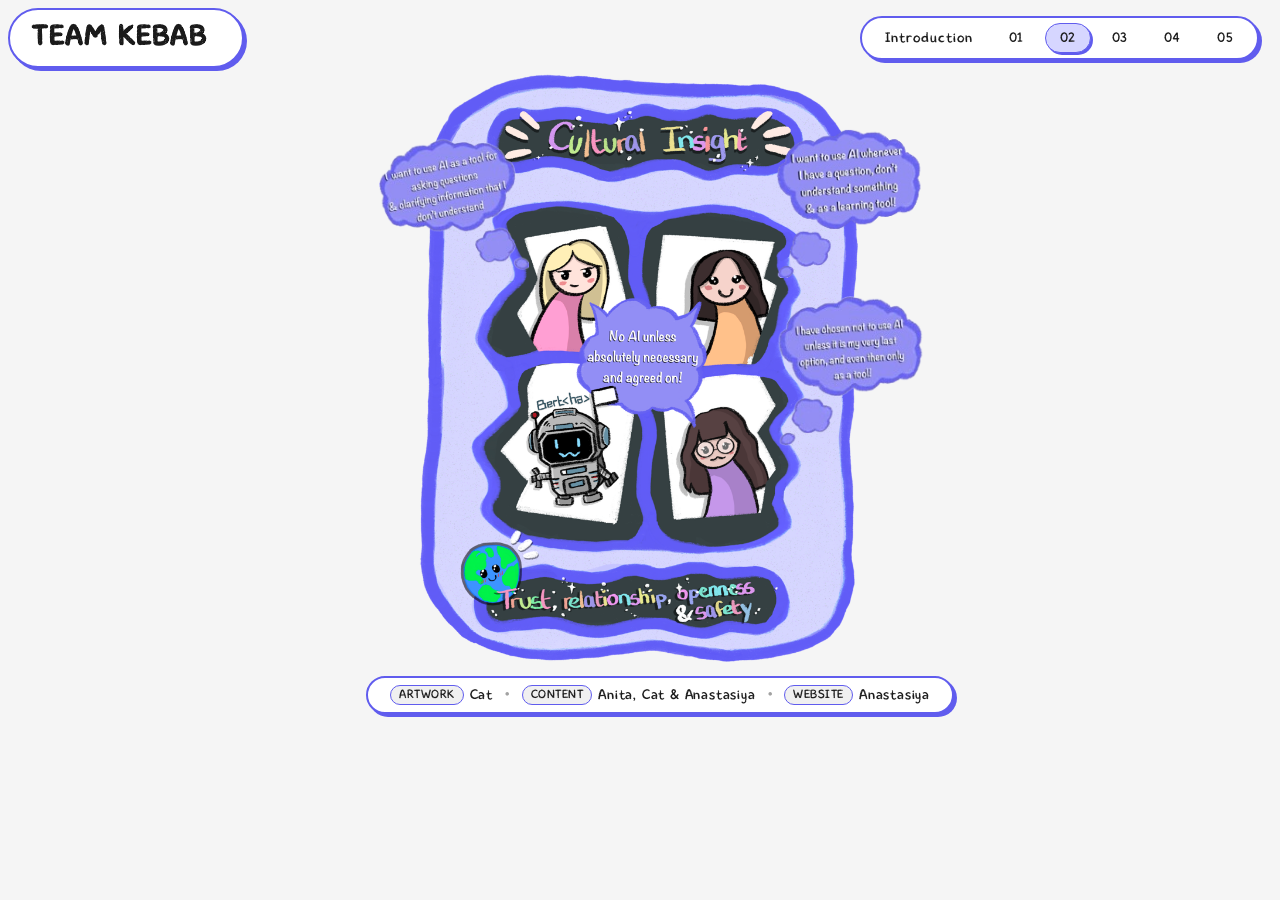
<file: 2/index.html>
<!DOCTYPE html>
<html lang="en">
<head>
    <meta charset="UTF-8">
    <meta name="viewport" content="width=device-width, initial-scale=1.0">
    <title>Team Kebab</title>
    <link rel="stylesheet" href="style.css">
</head>
<body>
    <header class="site-header">
        <div class="title-badge">
            <h1 class="group-title">TEAM KEBAB</h1>
        </div>

        <nav class="artifacts-dock" aria-label="Artifacts Navigation">
            <a href="https://anitamsv.github.io/Int-Synergy/Introduction/" class="dock-link">Introduction</a>
            <a href="https://anitamsv.github.io/Int-Synergy/Artifact%201/" class="dock-link">01</a>
            <a href="https://nastts.github.io/SynergyArtefacts/2/index.html" class="dock-link active">02</a>
            <a href="https://anitamsv.github.io/Int-Synergy/Artifact%203/" class="dock-link">03</a>
            <a href="https://nastts.github.io/SynergyArtefacts/4/index.html" class="dock-link">04</a>
            <a href="https://anitamsv.github.io/Int-Synergy/Artifact%205/" class="dock-link">05</a>
        </nav>
    </header>
    <div class="main-part">
        <div class="div-images">
            <img src="img/main.png" alt="" class="main-image">

            <img src="img/russia.png" alt="" class="bubble russia" >
            <img src="img/iran.png" alt="" class="bubble iran">
            <img src="img/netherlands.png" alt="" class="bubble netherlands">
        </div>
    </div>

    <footer class="site-footer">
        <div class="footer-dock">
            <div class="footer-item">
                <span class="footer-tag">Artwork</span>
                <span class="footer-author">Cat</span>
            </div>

            <span class="footer-dot">•</span>

            <div class="footer-item">
                <span class="footer-tag">Content</span>
                <span class="footer-author">Anita, Cat & Anastasiya</span>
            </div>

            <span class="footer-dot">•</span>

            <div class="footer-item">
                <span class="footer-tag">Website</span>
                <span class="footer-author">Anastasiya</span>
            </div>
        </div>
    </footer>

</body>
</html>
</file>
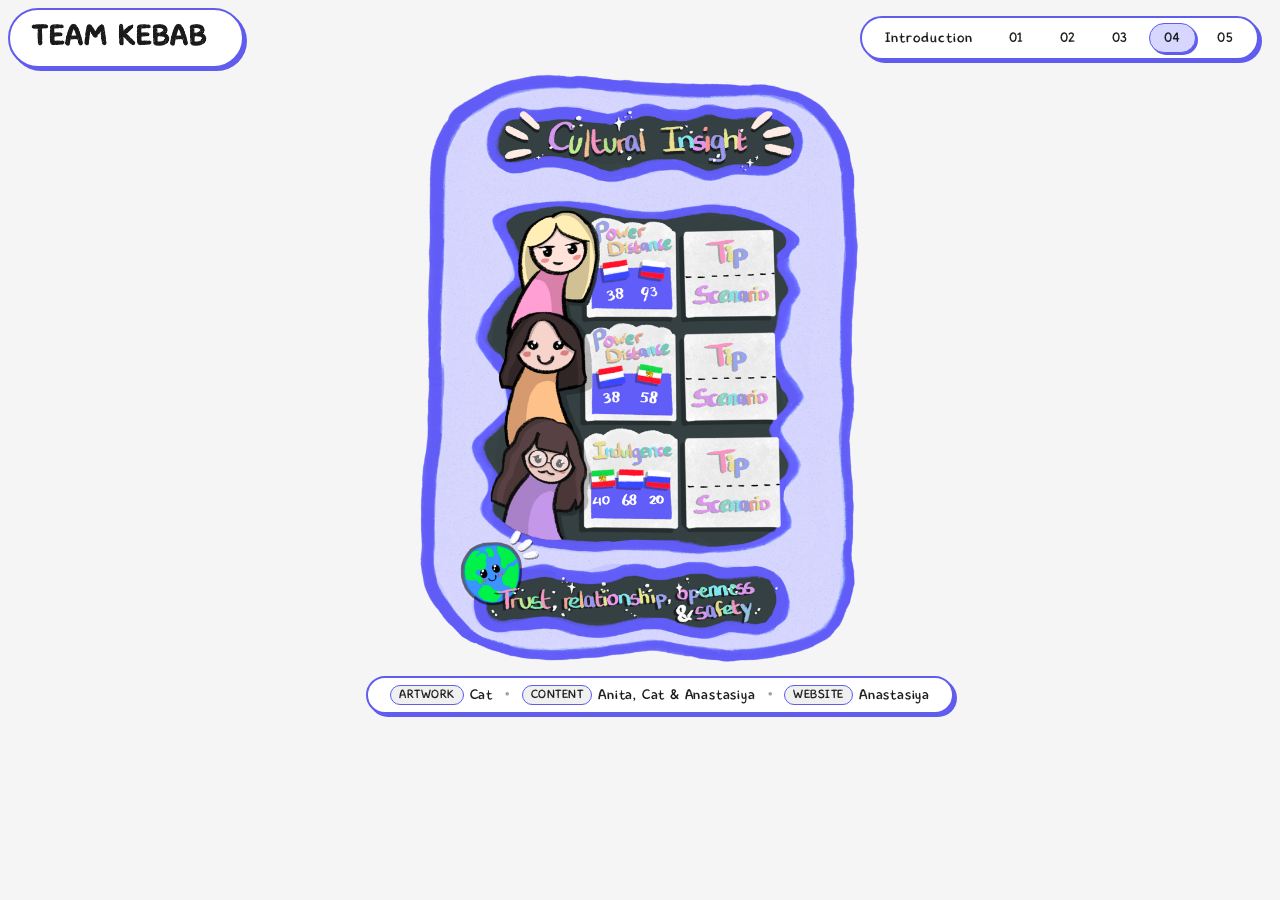
<file: 4/index.html>
<!DOCTYPE html>
<html lang="en">
<head>
    <meta charset="UTF-8">
    <meta name="viewport" content="width=device-width, initial-scale=1.0">
    <title>Team Kebab</title>
    <link rel="stylesheet" href="style.css">
</head>
<body>
    <header class="site-header">
        <div class="title-badge">
            <h1 class="group-title">TEAM KEBAB</h1>
        </div>

        <nav class="artifacts-dock" aria-label="Artifacts Navigation">
            <a href="https://anitamsv.github.io/Int-Synergy/Introduction/" class="dock-link">Introduction</a>
            <a href="https://anitamsv.github.io/Int-Synergy/Artifact%201/" class="dock-link">01</a>
            <a href="https://nastts.github.io/SynergyArtefacts/2/index.html" class="dock-link">02</a>
            <a href="https://anitamsv.github.io/Int-Synergy/Artifact%203/" class="dock-link">03</a>
            <a href="https://nastts.github.io/SynergyArtefacts/4/index.html" class="dock-link active">04</a>
            <a href="https://anitamsv.github.io/Int-Synergy/Artifact%205/" class="dock-link">05</a>
        </nav>
    </header>
    <div class="main">
        <div class="div-images">
            <img src="img/Image.png" alt="" class="main-img">


            <img src="img/russia.jpg" alt="" class="ts-img russia">
            <img src="img/iran.jpg" alt="" class="ts-img iran">
            <img src="img/netherlands.jpg" alt="" class="ts-img netherlands">
        </div>
    </div>


    <footer class="site-footer">
        <div class="footer-dock">
            <div class="footer-item">
                <span class="footer-tag">Artwork</span>
                <span class="footer-author">Cat</span>
            </div>

            <span class="footer-dot">•</span>

            <div class="footer-item">
                <span class="footer-tag">Content</span>
                <span class="footer-author">Anita, Cat & Anastasiya</span>
            </div>

            <span class="footer-dot">•</span>

            <div class="footer-item">
                <span class="footer-tag">Website</span>
                <span class="footer-author">Anastasiya</span>
            </div>
        </div>
    </footer>
</body>
</html>
</file>
<file: 2/style.css>
*{
    font-family: 'myFont', sans-serif;
}
@font-face {
    font-family: 'myFont';
    src: url('fonts/font.ttf');
}
body{
    background-color: #f5f5f5;
}
.main-part{
    display: flex;
    justify-content: center;
    align-items: center;
    height: 90%;

}
.div-images{
    position: relative;
    width: 450px;
    /*height: 600px;*/
}
.main-image{
    display: block;
    width: 100%;
    height: auto;
    height: 100%;

}
.bubble{
    position: absolute;
    transition: 0.5s;
}
.russia{
    left: -8%;
    top: 10%;
}
.iran{
    left: 80%;
    top: 10%;
}
.netherlands{
    left: 80%;
    top: 38%;
}
.bubble{
    width: 150px;
    height: auto;

}
.bubble:hover{
    transform: scale(1.5);
}

/* add header and footer for introduction website */

.site-header {
    width: 99%;
    /*padding: 16px 40px 8px 40px;*/
    display: flex;
    justify-content: space-between;
    align-items: center;
    z-index: 20;
}
.group-title {
    font-family: 'MyFont', sans-serif;
    font-size: clamp(1.2rem, 2.2vw, 1.8rem);
    color: #1a1a1a;
    letter-spacing: 2px;
    text-transform: uppercase;
    line-height: 1;
    text-align: center;
}
.title-badge {
    display: inline-flex;
    align-items: center;
    gap: 10px;
    padding: 8px 22px;
    background: #ffffff;
    border: 2px solid rgb(96, 92, 238);
    border-radius: 40px;
    box-shadow: 3px 3px 0px rgb(96, 92, 238);
    transition: transform 0.2s ease, box-shadow 0.2s ease;
    height: 40px;
    width: 15%;
}

.title-badge:hover {
    transform: translate(-1px, -1px);
    box-shadow: 4px 4px 0px rgb(96, 92, 238);
}
.dock-link {
    /*font-family: 'Munchee', sans-serif;*/
    font-size: 0.9rem;
    letter-spacing: 1px;
    text-decoration: none;
    color: #1a1a1a;
    padding: 6px 14px;
    border-radius: 20px;
    background: transparent;
    border: 1.5px solid transparent;
    transition: all 0.2s cubic-bezier(0.2, 0.8, 0.2, 1);
    display: inline-flex;
    align-items: center;
    justify-content: center;
    white-space: nowrap;
}

.dock-link:hover {
    background-color: rgb(96, 92, 238);
    color: #ffffff;
    transform: translateY(-2px);
}

.dock-link:active {
    transform: translateY(0);
}

.dock-link.active {
    background-color: rgb(214, 214, 255);
    border-color: rgb(96, 92, 238);
    color: #1a1a1a;
    box-shadow: 2px 2px 0px rgb(96, 92, 238);
}

.artifacts-dock {
    display: flex;
    align-items: center;
    gap: 6px;
    padding: 5px 8px;
    background: #ffffff;
    border: 2px solid rgb(96, 92, 238);
    border-radius: 40px;
    box-shadow: 3px 3px 0px rgb(96, 92, 238);
    user-select: none;
}

.site-footer {
    width: 100%;
    padding: 8px 20px 16px;
    display: flex;
    justify-content: center;
    align-items: center;
    z-index: 20;
}

.footer-dock {
    display: inline-flex;
    align-items: center;
    flex-wrap: wrap;
    justify-content: center;
    gap: 12px;
    padding: 7px 22px;
    background: #ffffff;
    border: 2px solid rgb(96, 92, 238);
    border-radius: 40px;
    box-shadow: 3px 3px 0px rgb(96, 92, 238);
    /*font-family: 'Munchee', sans-serif;*/
    font-size: 0.88rem;
    letter-spacing: 0.8px;
    color: #1a1a1a;
    user-select: none;
    transition: transform 0.2s ease, box-shadow 0.2s ease;
}

.footer-dock:hover {
    transform: translate(-1px, -1px);
    box-shadow: 4px 4px 0px rgb(96, 92, 238);
}

.footer-item {
    display: inline-flex;
    align-items: center;
    gap: 6px;
}

.footer-tag {
    background: #f0f0f0;
    border: 1.5px solid rgb(96, 92, 238);
    padding: 2px 8px;
    border-radius: 12px;
    font-size: 0.75rem;
    color: #1a1a1a;
    text-transform: uppercase;
    letter-spacing: 0.5px;
}

.footer-author {
    color: #1a1a1a;
}

.footer-dot {
    color: #1a1a1a;
    font-weight: bold;
    opacity: 0.4;
}
</file>
<file: 4/style.css>
*{
    font-family: 'myFont', sans-serif;
}
body{
    background-color: #f5f5f5;
}
@keyframes disappearing{
    from{
        opacity: 1;
    }
    to{
        opacity: 0;
    }
}

@keyframes appearing{
    from{
        opacity: 0;
    }
    to{
        opacity: 1;
    }
}

@font-face {
    font-family: 'myFont';
    src: url('fonts/font.ttf');
}
.main{
    display: flex;
    justify-content: center;
    height: 700px;
    height: 100%;
}
.div-images{
    position: relative;
    width: 450px;
    height: 80%;
}
.main-img{
    display: block;
    width: 100%;
    height: 100%;
}
.russia{
    top: 165px;
    left: 59.8%;
}
.iran{
    top: 266px;
    left: 60%;
}
.netherlands{
    top: 373.5px;
    left: 60.3%;
}

.ts-img{
    position: absolute;
    width: 90px;
    height: auto;
    opacity: 0;
    animation: disappearing 0.1s forwards alternate;
}

.ts-img:hover{
    animation: appearing 1s forwards alternate;
}

/* add header and footer for introduction website */

.site-header {
    width: 99%;
    /*padding: 16px 40px 8px 40px;*/
    display: flex;
    justify-content: space-between;
    align-items: center;
    z-index: 20;
}
.group-title {
    font-family: 'MyFont', sans-serif;
    font-size: clamp(1.2rem, 2.2vw, 1.8rem);
    color: #1a1a1a;
    letter-spacing: 2px;
    text-transform: uppercase;
    line-height: 1;
    text-align: center;
}

.title-badge {
    display: inline-flex;
    align-items: center;
    gap: 10px;
    padding: 8px 22px;
    background: #ffffff;
    border: 2px solid rgb(96, 92, 238);
    border-radius: 40px;
    box-shadow: 3px 3px 0px rgb(96, 92, 238);
    transition: transform 0.2s ease, box-shadow 0.2s ease;
    height: 40px;
    width: 15%;
}

.title-badge:hover {
    transform: translate(-1px, -1px);
    box-shadow: 4px 4px 0px rgb(96, 92, 238);
}
.dock-link {
    /*font-family: 'Munchee', sans-serif;*/
    font-size: 0.9rem;
    letter-spacing: 1px;
    text-decoration: none;
    color: #1a1a1a;
    padding: 6px 14px;
    border-radius: 20px;
    background: transparent;
    border: 1.5px solid transparent;
    transition: all 0.2s cubic-bezier(0.2, 0.8, 0.2, 1);
    display: inline-flex;
    align-items: center;
    justify-content: center;
    white-space: nowrap;
}

.dock-link:hover {
    background-color: rgb(96, 92, 238);
    color: #ffffff;
    transform: translateY(-2px);
}

.dock-link:active {
    transform: translateY(0);
}

.dock-link.active {
    background-color: rgb(214, 214, 255);
    border-color: rgb(96, 92, 238);
    color: #1a1a1a;
    box-shadow: 2px 2px 0px rgb(96, 92, 238);
}

.artifacts-dock {
    display: flex;
    align-items: center;
    gap: 6px;
    padding: 5px 8px;
    background: #ffffff;
    border: 2px solid rgb(96, 92, 238);
    border-radius: 40px;
    box-shadow: 3px 3px 0px rgb(96, 92, 238);
    user-select: none;
}

.site-footer {
    width: 100%;
    padding: 8px 20px 16px;
    display: flex;
    justify-content: center;
    align-items: center;
    z-index: 20;
}

.footer-dock {
    display: inline-flex;
    align-items: center;
    flex-wrap: wrap;
    justify-content: center;
    gap: 12px;
    padding: 7px 22px;
    background: #ffffff;
    border: 2px solid rgb(96, 92, 238);
    border-radius: 40px;
    box-shadow: 3px 3px 0px rgb(96, 92, 238);
    /*font-family: 'Munchee', sans-serif;*/
    font-size: 0.88rem;
    letter-spacing: 0.8px;
    color: #1a1a1a;
    user-select: none;
    transition: transform 0.2s ease, box-shadow 0.2s ease;
}

.footer-dock:hover {
    transform: translate(-1px, -1px);
    box-shadow: 4px 4px 0px rgb(96, 92, 238);
}

.footer-item {
    display: inline-flex;
    align-items: center;
    gap: 6px;
}

.footer-tag {
    background: #f0f0f0;
    border: 1.5px solid rgb(96, 92, 238);
    padding: 2px 8px;
    border-radius: 12px;
    font-size: 0.75rem;
    color: #1a1a1a;
    text-transform: uppercase;
    letter-spacing: 0.5px;
}

.footer-author {
    color: #1a1a1a;
}

.footer-dot {
    color: #1a1a1a;
    font-weight: bold;
    opacity: 0.4;
}
</file>
